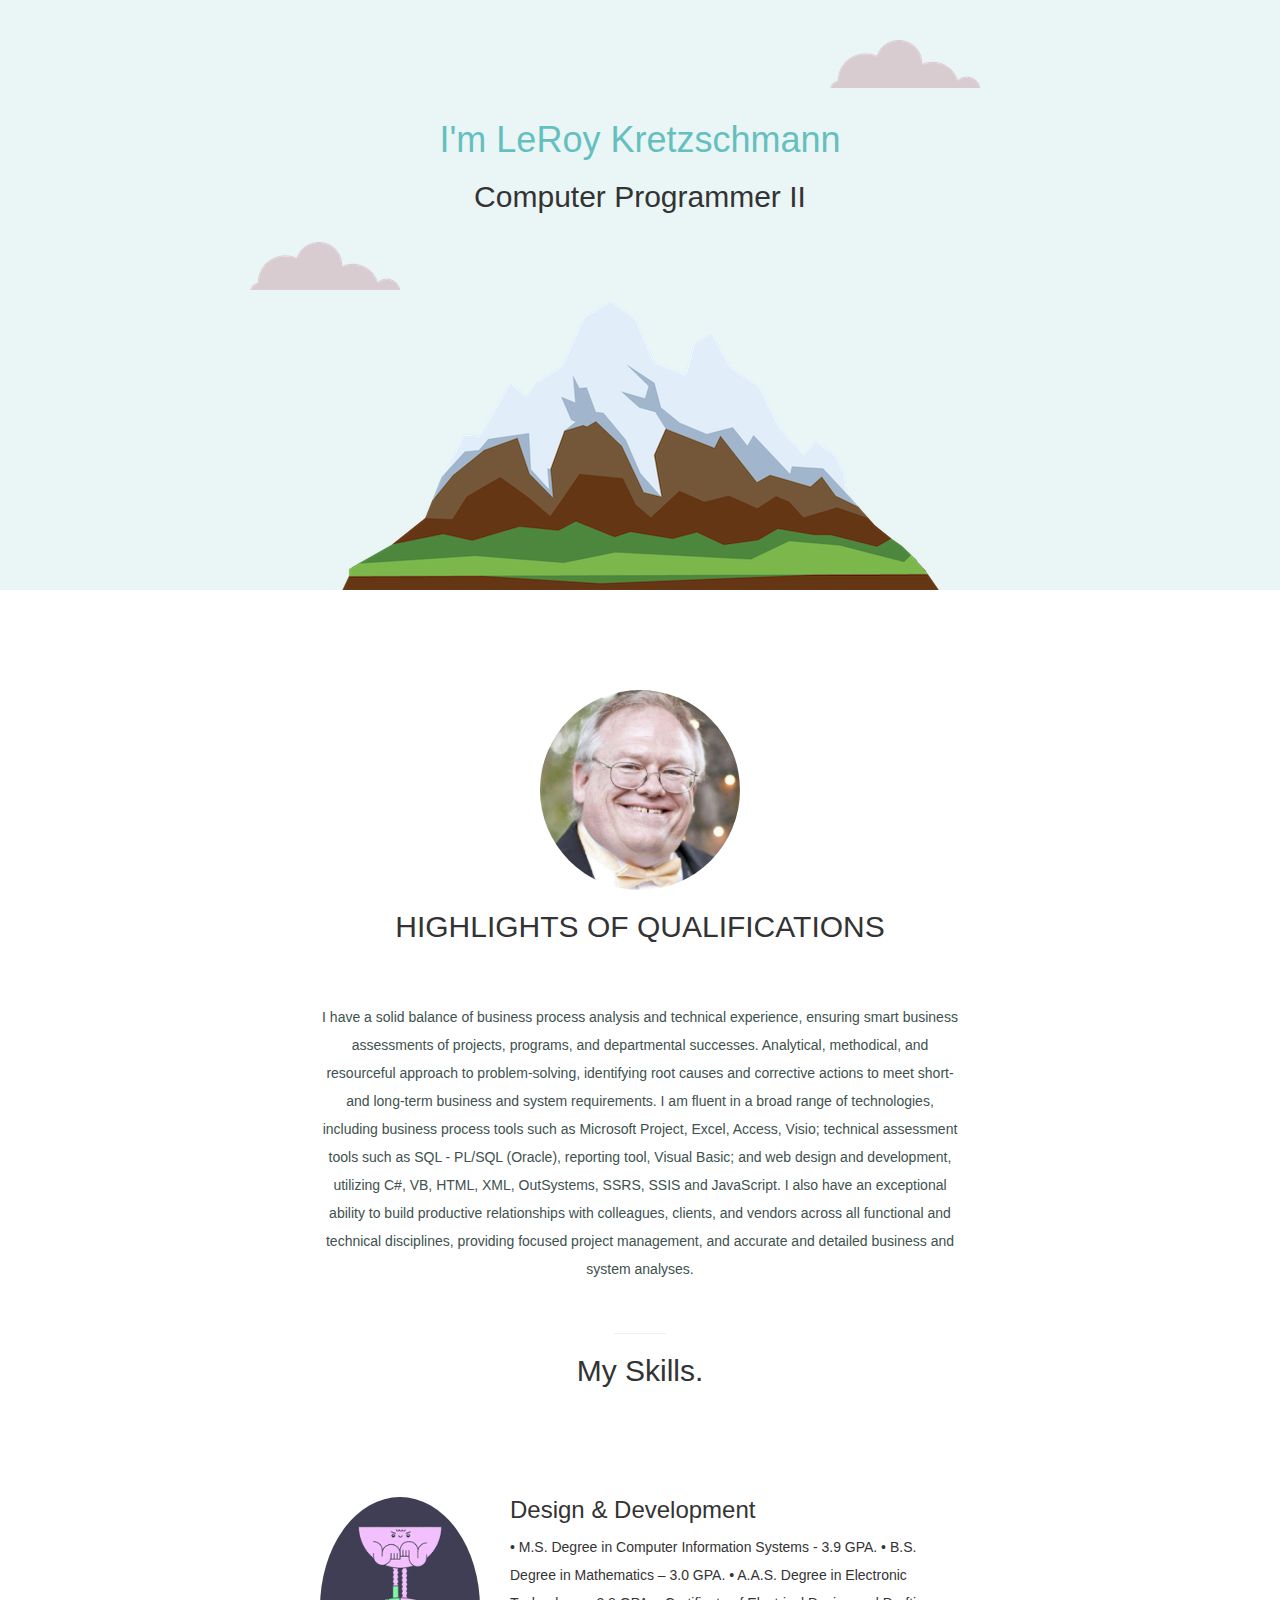
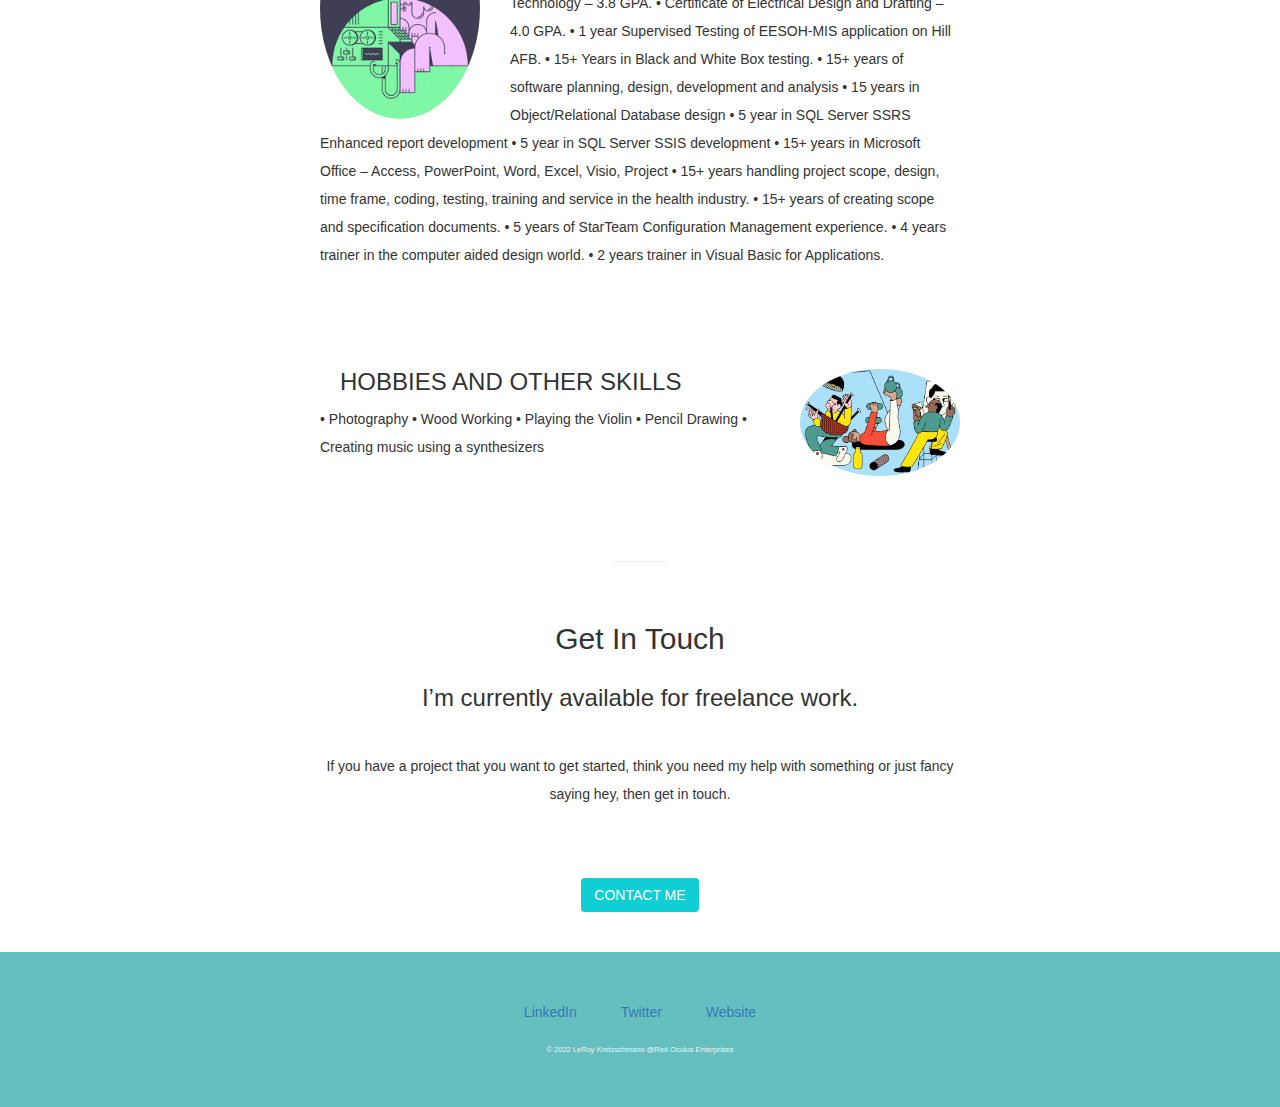
<file: index.html>
<!DOCTYPE html>
<html lang="en" dir="ltr">

<head>
    <meta charset="utf-8">
    <title>LeRoy Kretzschmann</title>
    <link rel="stylesheet" href="css/styles.css">
    <link rel="icon" href="icons8-puzzle-64.ico?v=2">
    <link rel="preconnect" href="https://fonts.googleapis.com">
    <link rel="preconnect" href="https://fonts.gstatic.com" crossorigin>
    <link href="https://fonts.googleapis.com/css2?family=Sacramento&display=swap" rel="stylesheet">
    <meta name="viewport" content="width=device-width, initial-scale=1">
    <link rel="stylesheet" href="https://maxcdn.bootstrapcdn.com/bootstrap/3.4.1/css/bootstrap.min.css">
    <script src="https://ajax.googleapis.com/ajax/libs/jquery/3.6.0/jquery.min.js"></script>
    <script src="https://maxcdn.bootstrapcdn.com/bootstrap/3.4.1/js/bootstrap.min.js"></script>
</head>

<body>
    <div class="top-container">
        <img class="top-cloud" src="images/cloud.png" alt="cloud-img">
        <h1 class="hello-text-title">I'm LeRoy Kretzschmann</h1>
        <h2 class"title-text">Computer Programmer II</h2>
        <img class="bottom-cloud" src="images/cloud.png" alt="cloud-img">
        <img src="images/mountain.png" alt="mountain-img">
    </div>
    <div class="middle-container">
        <div class="profile">
            <img class="circular" src="images/mySelfLK.png" alt="LeRoy's profile picture.">
            <h2>HIGHLIGHTS OF QUALIFICATIONS</h2>
            <p class="hello-message">I have a solid balance of business process analysis and technical experience, ensuring smart business assessments of projects,
                programs, and departmental successes.
                Analytical, methodical, and resourceful approach to problem-solving, identifying root causes and corrective
                actions to meet short- and long-term business and system requirements.
                I am fluent in a broad range of technologies, including business process tools such as Microsoft Project,
                Excel, Access, Visio; technical assessment tools such as SQL - PL/SQL (Oracle), reporting tool, Visual Basic;
                and web design and development, utilizing C#, VB, HTML, XML, OutSystems, SSRS, SSIS and JavaScript.
                I also have an exceptional ability to build productive relationships with colleagues, clients, and
                vendors across all functional and technical disciplines, providing focused project management, and
                accurate and detailed business and system analyses.</p>
        </div>
        <hr>
        <div class="skills">
            <h2>My Skills.</h2>
            <div class="skill-row">
                <img class="skills-img" src="images/skills.gif" alt="Skills picture.">
                <h3>Design & Development</h3>
                <p>• M.S. Degree in Computer Information Systems - 3.9 GPA.
                    • B.S. Degree in Mathematics – 3.0 GPA.
                    • A.A.S. Degree in Electronic Technology – 3.8 GPA.
                    • Certificate of Electrical Design and Drafting – 4.0 GPA.
                    • 1 year Supervised Testing of EESOH-MIS application on Hill AFB.
                    • 15+ Years in Black and White Box testing.
                    • 15+ years of software planning, design, development and analysis
                    • 15 years in Object/Relational Database design
                    • 5 year in SQL Server SSRS Enhanced report development
                    • 5 year in SQL Server SSIS development
                    • 15+ years in Microsoft Office – Access, PowerPoint, Word, Excel, Visio, Project
                    • 15+ years handling project scope, design, time frame, coding, testing, training and service in the health industry.
                    • 15+ years of creating scope and specification documents.
                    • 5 years of StarTeam Configuration Management experience.
                    • 4 years trainer in the computer aided design world.
                    • 2 years trainer in Visual Basic for Applications.
                </p>
            </div>
            <div class="skill-row">
                <img class="hobby-img" src="images/hobby_promo-jumbo-v2.gif" alt="Hobby picture.">
                <h3>HOBBIES AND OTHER SKILLS</h3>
                <p>• Photography
                    • Wood Working
                    • Playing the Violin
                    • Pencil Drawing
                    • Creating music using a synthesizers
                </p>
            </div>
        </div>
        <hr>
        <div class="contact-me">
            <h2>Get In Touch</h2>
            <h3>I’m currently available for freelance work.</h3>
            <p class="contact-message">If you have a project that you want to get started, think you need my help with something or just fancy saying hey, then get in touch.</p>
            <a class="btn" href="mailto:kretzschmann93@gmail.com">CONTACT ME</a>
        </div>
    </div>

    <div class="bottom-container">
        <a href="https://www.linkedin.com/">LinkedIn</a>
        <a href="https://twitter.com/">Twitter</a>
        <a href="https://www.appbrewery.co/">Website</a>
        <p class="copyright-text">© 2022 LeRoy Kretzschmann @Red Oculus Enterprises</p>
    </div>

</body>

</html>
</file>
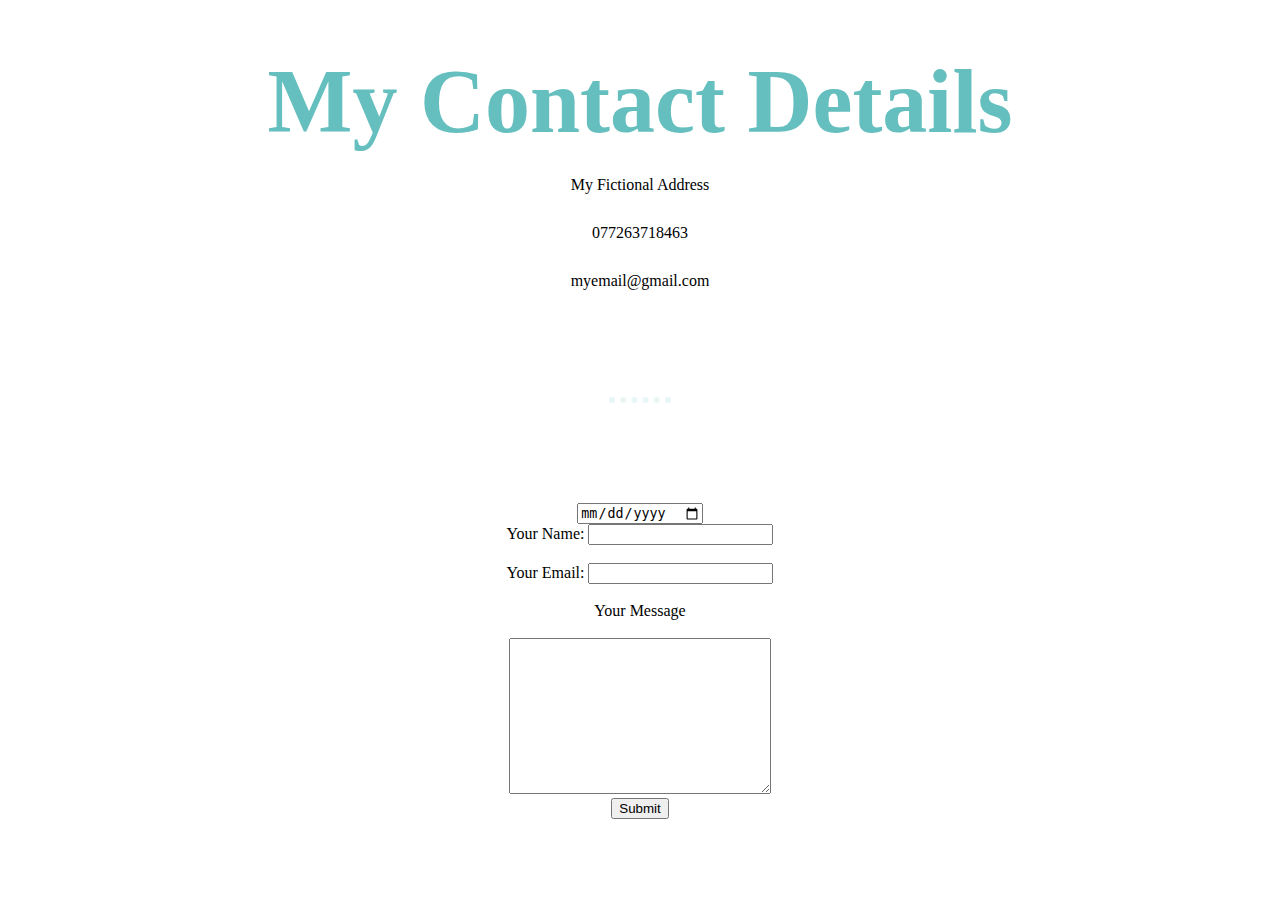
<file: contacts.html>
<!DOCTYPE html>
<html>
  <head>
    <meta charset="utf-8">
    <title>Contact Information</title>
    <link rel="stylesheet" href="css/styles.css">
  </head>
  <body>
    <h1>My Contact Details</h1>
    <p>My Fictional Address</p>
    <p>077263718463</p>
    <p>myemail@gmail.com</p>
    <hr>
    <input type="date">
    <form action="mailto:kretzschmann@yahoo.com" method="post" enctype="text/plain">
      <label>Your Name:</label>
      <input type="text" name="yourName" value=""><br><br>
      <label>Your Email: </label>
      <input type="email" name="yourEmail" value=""><br><br>
      <label>Your Message</label><br><br>
      <textarea name="yourMessage" rows="10" cols="30"></textarea><br>
      <input type="submit" name=""><br><br>
    </form>
  </body>
</html>
</file>
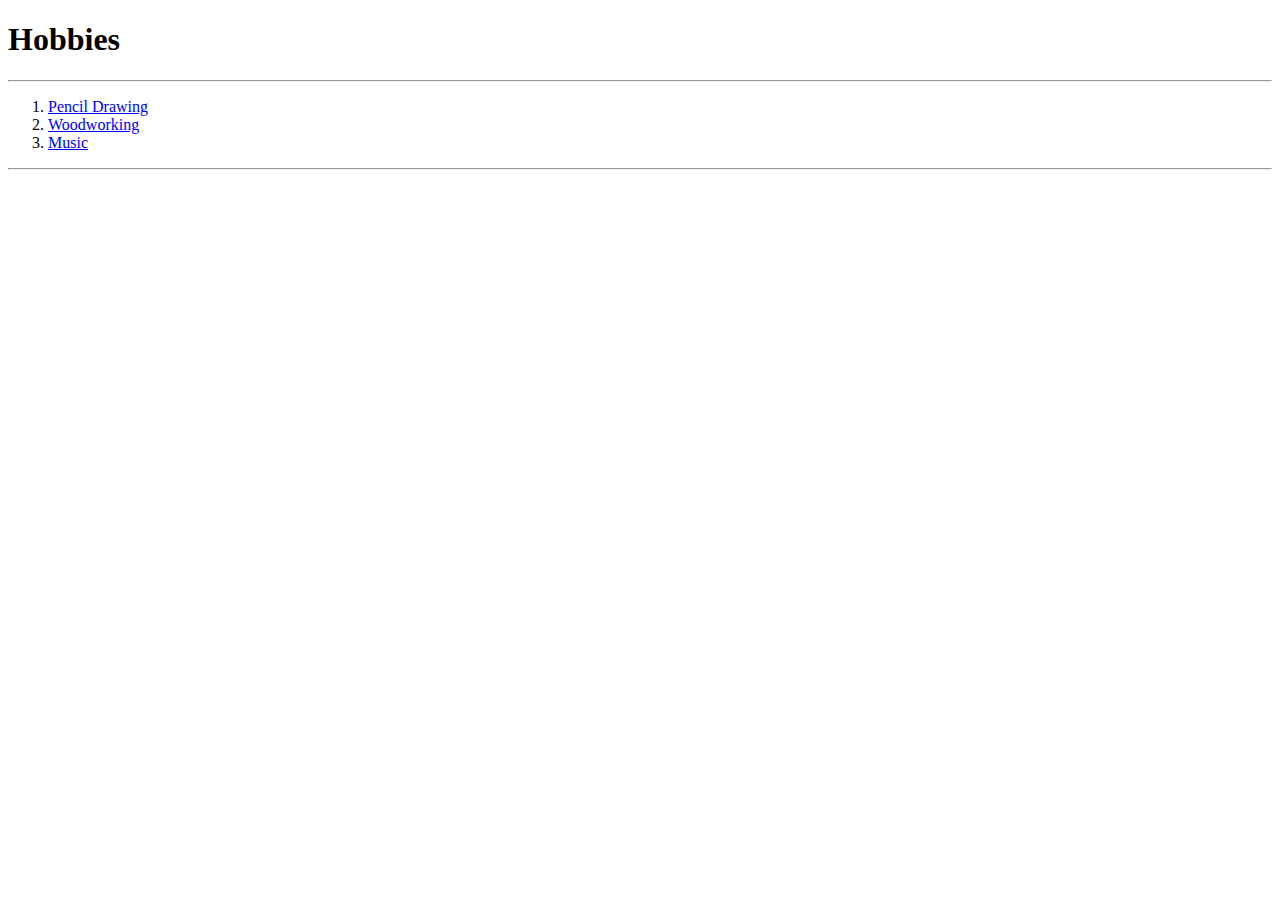
<file: hobbies.html>
<!DOCTYPE html>
<html lang="en" dir="ltr">
  <head>
    <meta charset="utf-8">
    <title>Hobbies</title>
  </head>
  <body>
    <h1>Hobbies</h1>
    <hr>
    <ol type="1">
      <li><a href="https://www.udemy.com/topic/Pencil-Drawing/?matchtype=e&msclkid=3459832f95c2101cbb9ee2732327b70b&utm_campaign=BG-Orig-LongTail_la.EN_cc.BE&utm_content=deal4584&utm_medium=udemyads&utm_source=bing&utm_term=_._ag_1213861149267734_._ad__._kw_%2BPencil%20%2BDrawing%20%2BClass_._de_c_._dm__._pl__._ti_kwd-75866522554943:loc-4128_._li_96846_._pd__._">Pencil Drawing</a></li>
      <li><a href="https://www.udemy.com/topic/Woodworking/?matchtype=e&msclkid=8c743868817a1bb711b859343631d9e0&utm_campaign=BG-Orig-LongTail_la.EN_cc.BE&utm_content=deal4584&utm_medium=udemyads&utm_source=bing&utm_term=_._ag_1213861149266518_._ad__._kw_%2BWoodworking%20%2BClass_._de_c_._dm__._pl__._ti_kwd-75866522554485:loc-4128_._li_96846_._pd__._">Woodworking</a></li>
      <li><a href="https://www.udemy.com/topic/Music-Instruction/?matchtype=e&msclkid=eb678dcbeb4111ce76edec975ce39bb2&utm_campaign=BG-Orig-LongTail_la.EN_cc.BE&utm_content=deal4584&utm_medium=udemyads&utm_source=bing&utm_term=_._ag_1211662126041876_._ad__._kw_%2BMusic%20%2BInstruction%20%2BCourse_._de_c_._dm__._pl__._ti_kwd-75729083435030:loc-4128_._li_96846_._pd__._">Music</a></li>
    </ol>
    <hr>
  </body>
</html>
</file>
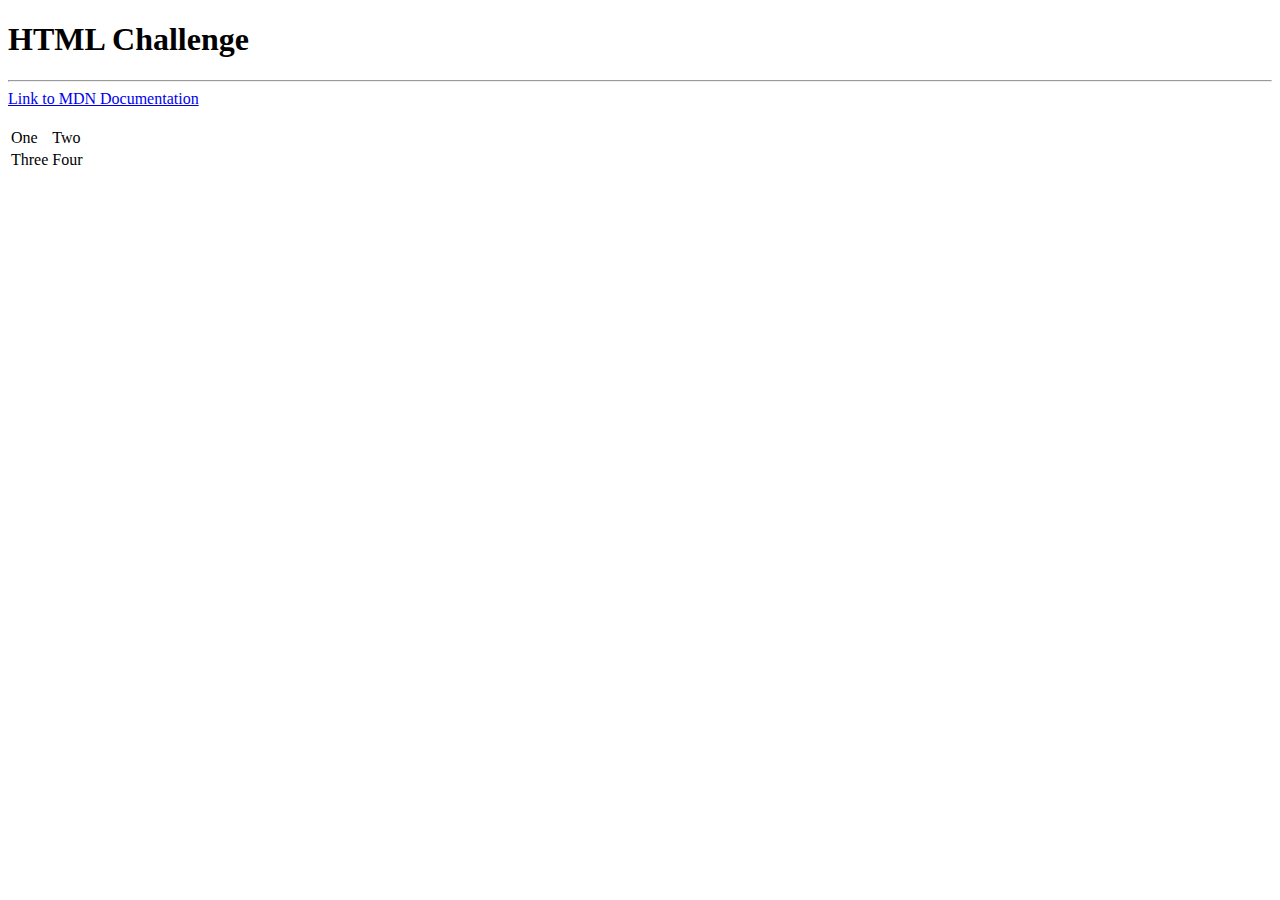
<file: HTML_Challenge.html>
<!DOCTYPE html>
<html lang="en" dir="ltr">
  <head>
    <meta charset="utf-8">
    <title>HTML Challenge</title>
  </head>
  <body>
    <h1>HTML Challenge</h1>
    <hr>
    <a href="https://developer.mozilla.org/en-US/docs/Web">Link to MDN Documentation</a><br><br>
    <table>
      <tr>
        <td>One</td>
        <td>Two</td>
      </tr>
      <tr>
        <td>Three</td>
        <td>Four</td>
      </tr>
    </table>
  </body>
</html>
</file>
<file: css/styles.css>
body {
    color: #40514E
    margin: 0;
    text-align: center;
    font-family: "Merriweather", serif;
}
h1 {
    margin: 50px auto 0 auto;
    font-size: 5.625rem;
    font-family: 'Sacramento', cursive;
    color: #66BFBF;
}
h2 {
    font-family: "Montserrat", sans-serif;
    font-size: 2.5rem;
    font-weight: normal;
    padding-bottom: 10px;
    color: #66BFBF;
}
h3 {
    color: #11999E;
    font-family: "Merriweather", sans-serif;
    margin: 10px 20px;
}

hr {
    border: dotted #EAF6F6 6px;
    border-bottom: none;
    width: 4%;
    margin: 100px auto;
}

a {
    color: #11999E;
    font-family: "Montserrat", sans-serif;
    margin: 10px 20px;
    text-decoration: none;
}
a:hover {
    color: #EAF6F6;
}

p {
    line-height: 2;
}

.skill-row {
    width: 50%;
    margin: 100px auto 100px auto;
    text-align: left;
}

.top-container {
    background-color:#EAF6F6;
    position: relative;
    padding-top: 100px;
}

.middle-container {
    position: relative;
    padding-top: 100px;
}

.bottom-container {
    padding: 50px 0 20px;
    background-color:#66BFBF;
}

.bottom-cloud {
    position: absolute;
    left: 250px;
    bottom: 300px;

}

.top-cloud {
    position: absolute;
    right: 300px;
    top: 40px;
}

.circular {
    border-radius: 100%;
    height: 200px;
}

.skills-img{
    border-radius: 100%;
    width: 25%;
    float: left;
    margin-right: 30px;
}

.hobby-img{
    border-radius: 100%;
    width: 25%;
    float: right;
    margin-left: 30px;
}

.hello-text-title{
    color: #66BFBF;
    text-emphasis: bold;
}

.hello-message{
    color: #40514E;
    width: 50%;
    margin: 50px auto 50px auto;
}

.copyright-text{
    color: #EAF6F6;
    font-size: 0.75rem;
    padding: 20px 0px;
}

.contact-me{
    padding: 20px 0 40px;
}

.contact-message{
    width: 50%;
    margin: 40px auto 60px;
}

.footer-link{
    margin: 15px 15px 15px 15px;
    color: #11999E
}

.btn {
  background: #11cdd4;
  background-image: -webkit-linear-gradient(top, #11cdd4, #11999e);
  background-image: -moz-linear-gradient(top, #11cdd4, #11999e);
  background-image: -ms-linear-gradient(top, #11cdd4, #11999e);
  background-image: -o-linear-gradient(top, #11cdd4, #11999e);
  background-image: linear-gradient(to bottom, #11cdd4, #11999e);
  -webkit-border-radius: 8;
  -moz-border-radius: 8;
  border-radius: 8px;
  font-family: "Montserrat", sans-serif;
  color: #ffffff;
  font-size: 20px;
  padding: 10px 20px 10px 20px;
  text-decoration: none;
}

.btn:hover {
  background: #30e3cb;
  background-image: -webkit-linear-gradient(top, #30e3cb, #2bc4ad);
  background-image: -moz-linear-gradient(top, #30e3cb, #2bc4ad);
  background-image: -ms-linear-gradient(top, #30e3cb, #2bc4ad);
  background-image: -o-linear-gradient(top, #30e3cb, #2bc4ad);
  background-image: linear-gradient(to bottom, #30e3cb, #2bc4ad);
  text-decoration: none;
}
</file>
